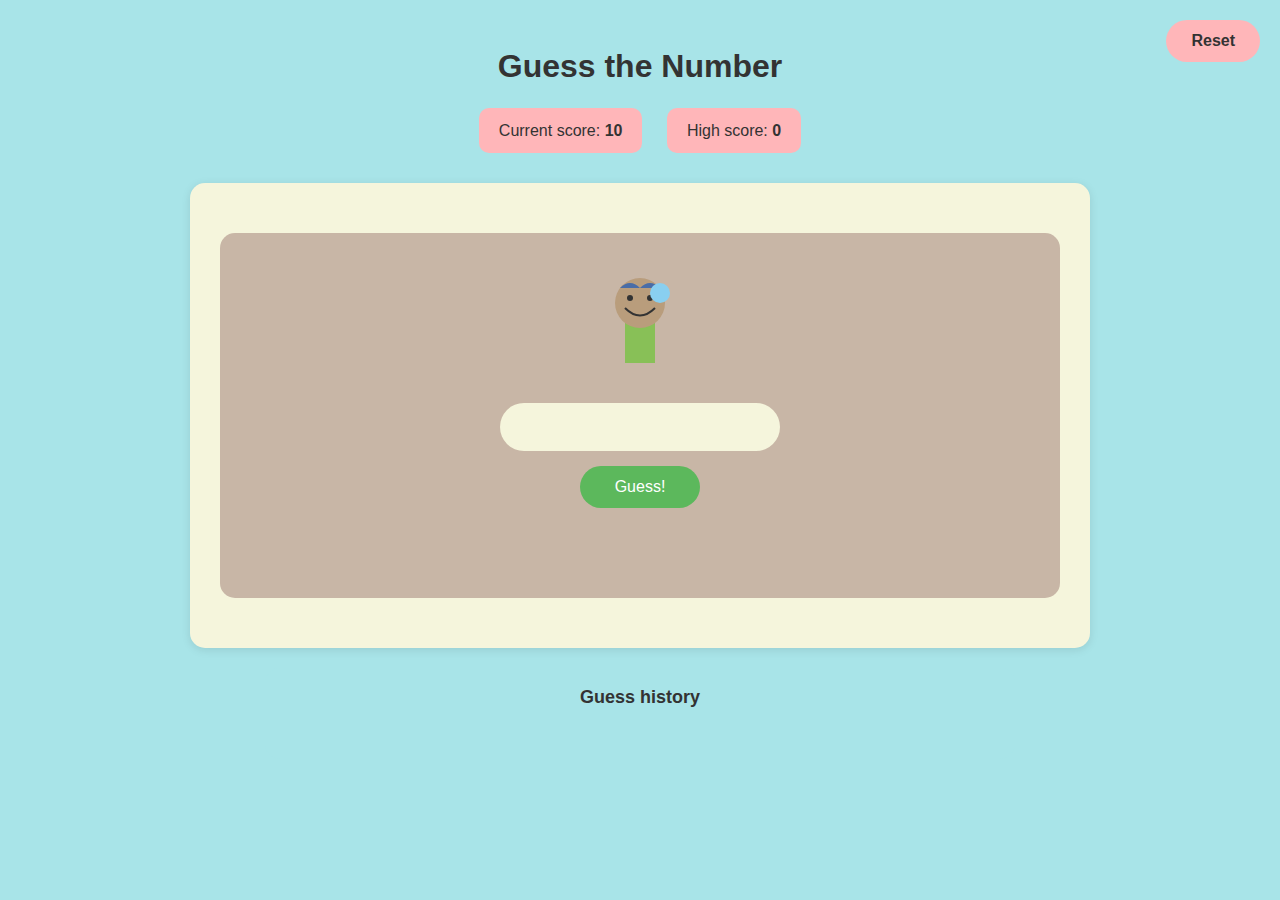
<file: index.html>
<!DOCTYPE html>
<html lang="en">
<head>
    <meta charset="UTF-8">
    <meta name="viewport" content="width=device-width, initial-scale=1.0">
    <title>Guess the Number</title>
    <link rel="stylesheet" href="style.css">
</head>
<body>
    <h1>Guess the Number</h1>
    <div class="score-display">
        <p>Current score: <span class="score">10</span></p>
        <p>High score: <span class="high-score">0</span></p>
    </div>
    <button id="reset" class="restart">Reset</button>
    <div id="main-screen">
        <div class="play">
            <form>
                <label for="guess">Guess a number from 1 to 100</label>
                <!-- <input id="guess" name="guess" type="number" min="1" max="100" step="1" required> -->
                <input id="guess" name="guess" type="text">
                <button id="submit-guess" type="submit">Guess!</button>
            </form>
            <p id="guess-message"></p>
        </div>
        <div class="win" hidden>
            <p class="emoji">&#128516;</p>
            <h2>You win!</h2>
            <p>Your guess was correct. <span class="secret-number"></span> is my secret number.</p>
            <p>Your score: <span class="score"></span></p>
            <p>Best: <span class="high-score"></span></p>
            <button class="restart">Play again</button>
        </div>
        <div class="lose" hidden>
            <p class="emoji">&#128557;</p>
            <h2>Game over!</h2>
            <p>Don't give up. You can win next time.</p>
            <p>My secret number was <span class="secret-number"></span>.</p>
            <button class="restart">Try again</button>
        </div>
    </div>
    <figure id="guess-history">
        <figcaption>Guess history</figcaption>
        <ul id="guess-history-list"></ul>
    </figure>

    <script src="script.js"></script>
</body>
</html>
</file>
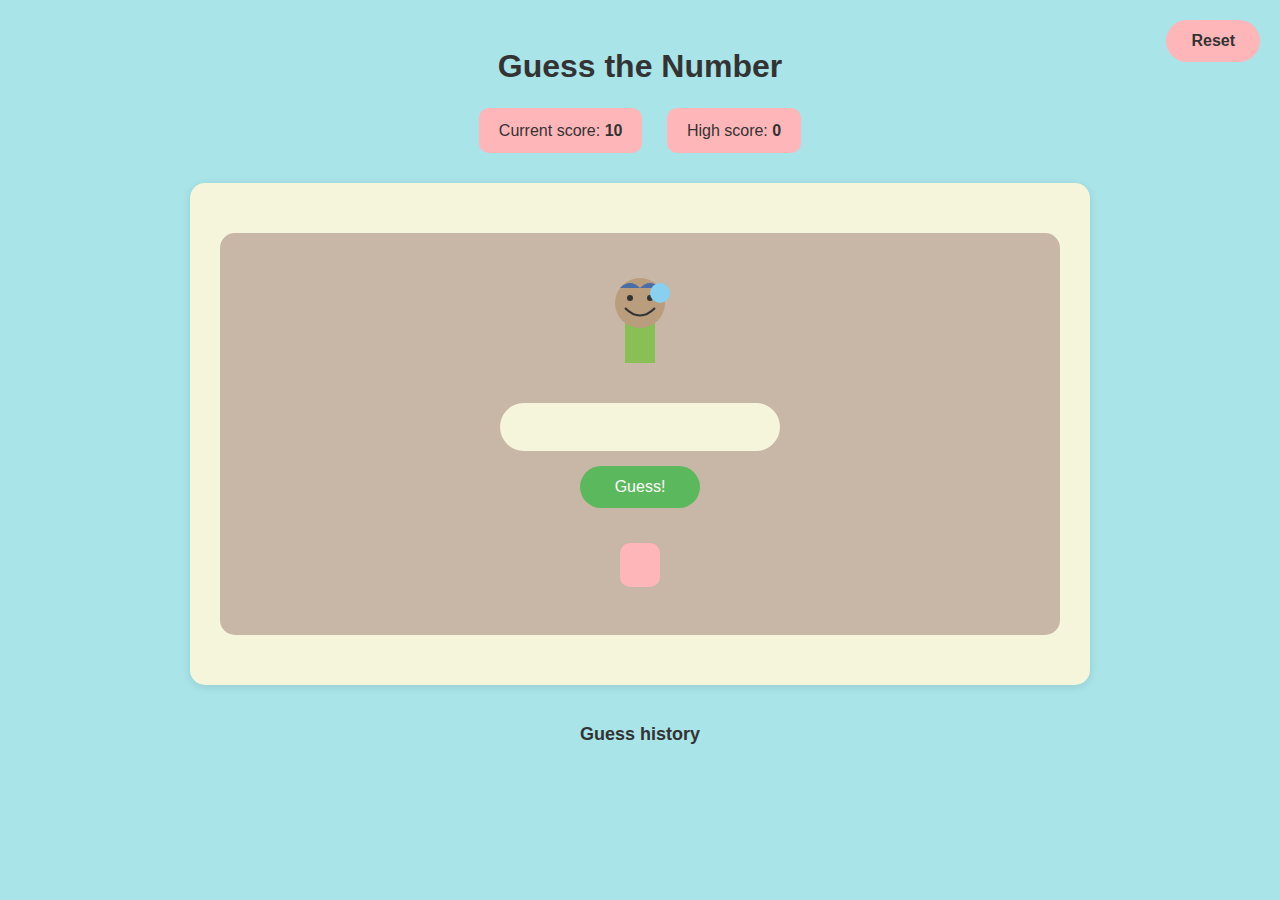
<file: Project_3_M&Y/index.html>
<!DOCTYPE html>
<html lang="en">
<head>
    <meta charset="UTF-8">
    <meta name="viewport" content="width=device-width, initial-scale=1.0">
    <title>Guess the Number</title>
    <link rel="stylesheet" href="style.css">
</head>
<body>
    <h1>Guess the Number</h1>
    <div>
        <p>Current score: <span class="score">10</span></p>
        <p>High score: <span class="high-score">0</span></p>
    </div>
    <button id="reset" class="restart">Reset</button>
    <div id="main-screen">
        <div class="play">
            <form>
                <label for="guess">Guess a number from 1 to 100</label>
                <input id="guess" name="guess" type="number" min="1" max="100" step="1" required>
                <button id="submit-guess" type="submit">Guess!</button>
            </form>
            <p id="guess-message"></p>
        </div>
        <div class="win" hidden>
             <h2>You win!</h2>
            <p>Your guess was correct. <span class="secret-number"></span> is my secret number.</p>
            <p>Your score: <span class="score"></span></p>
            <p>Best: <span class="high-score"></span></p>
            <button class="restart">Play again</button>
        </div>
        <div class="lose" hidden>
            <h2>Game over!</h2>
            <p>Don't give up. You can win next time.</p>
            <p>My secret number was <span class="secret-number"></span>.</p>
            <button class="restart">Try again</button>
        </div>
    </div>
    <figure id="guess-history">
        <figcaption>Guess history</figcaption>
        <ul id="guess-history-list"></ul>
    </figure>

    <script src="script.js"></script>
</body>
</html>
</file>
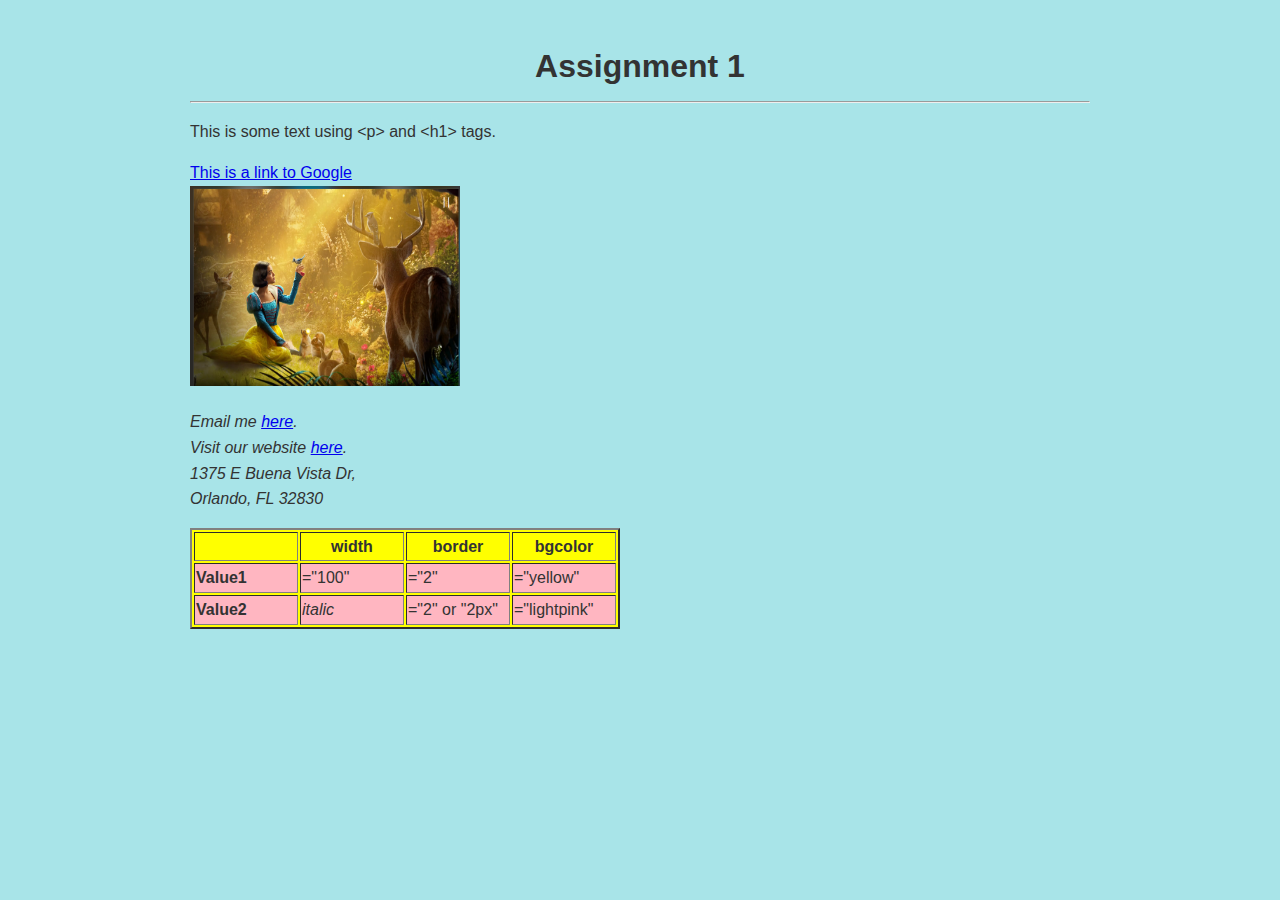
<file: index0.html>
<!DOCTYPE html>
<html>
<head>
    <meta charset="UTF-8">
    <meta http-equiv="X-UA-Compatible">
    <meta name="viewport" content ="width=device-width, initial scale=1.0">
    <link rel="stylesheet" href="style.css">
                             
    <title> Assignment 1</title>
</head>  
<body>
    <h1 style="text-align: center;">Assignment 1</h1>
    <hr>
    <div>
        <p>This is some text using &lt;p&gt; and &lt;h1&gt; tags. </p>
    </div>

    <div>
        <a href="https://www.google.com">This is a link to Google</a>
        <br>
        <img src="SnowWhite.png" alt="disney" width= 270 height= 200>
    </div>
    <div>
        <p><i>Email me <a href="mailto:hello@email.com">here</a>. <br>
        Visit our website <a href="https://www.disney.com/">here</a>.<br>
         1375 E Buena Vista Dr, <br>
       Orlando, FL 32830
        </i></p> 
    </div>
    <div>
        <table bgcolor="yellow" border="2">
        <tr>
            <th style="width: 100px"></th>
            <th style="width: 100px">width</th>
            <th style="width: 100px">border</th>
            <th style="width: 100px">bgcolor</th>
        </tr>
        <tr bgcolor="lightpink" >
            <td style="width: 100px"><b>Value1</b></td>
            <td style="width: 100px">="100"</td>
            <td style="width: 100px">="2"</td>
            <td style="width: 100px">="yellow"</td>
        </tr>
        <tr bgcolor="lightpink" >
            <td style="width: 100px"><b>Value2</b></td>
            <td style="width: 100px"><i> italic</i></td>
            <td style="width: 100px">="2" or "2px"</td>
            <td style="width: 100px">="lightpink"</td>
        </tr>
        </table>
    </div>

       

</body>

</html>
</file>
<file: style.css>
/* General styling */
body {
  font-family: 'Segoe UI', Tahoma, Geneva, Verdana, sans-serif;
  max-width: 900px;
  margin: 0 auto;
  padding: 20px;
  background-color: #a8e4e8; /* Light blue background */
  color: #333;
  line-height: 1.6;
}

h1 {
  text-align: center;
  color: #333;
  margin-bottom: 5px;
  font-size: 32px;
}

/* Main container */
#main-screen {
  background-color: #f5f5dc; /* Cream/beige color */
  padding: 30px;
  border-radius: 15px;
  box-shadow: 0 2px 10px rgba(0, 0, 0, 0.1);
  margin: 20px auto;
  text-align: center;
}

/* Header section */
h1 + div {
  text-align: center;
  margin-bottom: 20px;
}

/* Score display */
.score-display > p {
  display: inline-block;
  margin: 0 20px 10px 0;
}

.score, .high-score {
  font-weight: bold;
}

/* Score box */
.score-display>p {
  background-color: #ffb6b9; /* Pink color */
  padding: 10px 20px;
  border-radius: 10px;
  display: inline-block;
  margin: 10px;
}

/* Play area */
.play {
  background-color: #c8b6a6; /* Tan/brown background */
  padding: 30px;
  border-radius: 15px;
  margin: 20px 0;
  position: relative;
  text-align: center;
}

/* Add cartoon character */
.play::before {
  content: "";
  display: block;
  width: 100px;
  height: 120px;
  margin: 0 auto 20px;
  background-image: url("data:image/svg+xml,%3Csvg xmlns='http://www.w3.org/2000/svg' viewBox='0 0 100 120'%3E%3Crect x='35' y='60' width='30' height='40' fill='%2388c057'/%3E%3Ccircle cx='50' cy='40' r='25' fill='%23b99d7c'/%3E%3Cpath d='M35 45 Q 50 60 65 45' fill='none' stroke='%23333' stroke-width='2'/%3E%3Ccircle cx='40' cy='35' r='3' fill='%23333'/%3E%3Ccircle cx='60' cy='35' r='3' fill='%23333'/%3E%3Cpath d='M30 25 Q 40 15 50 25 Q 60 15 70 25' fill='%234a6da7'/%3E%3Ccircle cx='70' cy='30' r='10' fill='%2389cff0'%3E%3Ctext x='70' y='33' font-size='12' text-anchor='middle' fill='%23333'%3E%3F%3C/text%3E%3C/circle%3E%3C/svg%3E");
  background-repeat: no-repeat;
  background-position: center;
}

/* Form styling */
form {
  display: flex;
  flex-direction: column;
  align-items: center;
  gap: 15px;
  margin-bottom: 20px;
}

label {
  font-weight: bold;
  display: none; /* Hide the label as it's not in the screenshot */
}

input {
  padding: 15px;
  border: none;
  border-radius: 30px;
  font-size: 16px;
  width: 250px;
  text-align: center;
  background-color: #f5f5dc;
}

input:focus {
  outline: none;
  box-shadow: 0 0 5px rgba(0, 0, 0, 0.2);
}

/* Button styling */
button {
  padding: 12px 25px;
  border: none;
  border-radius: 25px;
  cursor: pointer;
  font-size: 16px;
  transition: background-color 0.3s;
}

button#submit-guess {
  background-color: #5cb85c; /* Green button */
  color: white;
  width: 120px;
}

button#submit-guess:hover {
  background-color: #4cae4c;
}

button#reset {
  background-color: #ffb6b9; /* Pink reset button */
  color: #333;
  position: absolute;
  right: 20px;
  top: 20px;
  font-weight: bold;
}

button#reset:hover {
  background-color: #ff9a9e;
}

button.restart {
  background-color: #5cb85c;
  color: white;
}

button.restart:hover {
  background-color: #4cae4c;
}

/* Message display */
#guess-message {
  font-weight: bold;
  min-height: 24px;
  color: white;
  margin-top: 15px;
}

/* Guess history */
#guess-history {
  background-color: #a8e4e8; /* Light blue */
  padding: 15px;
  border-radius: 15px;
  margin: 20px auto;
  width: 80%;
  text-align: center;
}

#guess-history figcaption {
  font-weight: bold;
  font-size: 18px;
  color: #333;
  margin-bottom: 10px;
}

#guess-history-list {
  list-style: none;
  padding: 0;
  display: flex;
  flex-wrap: wrap;
  gap: 10px;
  justify-content: center;
}

#guess-history-list li {
  background-color: #ffb6b9; /* Pink history items */
  color: #333;
  padding: 5px 10px;
  border-radius: 15px;
  font-weight: bold;
}

/* Win/Lose screens */
.win, .lose {
  text-align: center;
  padding: 20px;
}

.win h2 {
  color: #5cb85c;
}

.lose h2 {
  color: #d9534f;
}

.emoji {
  font-size: 6rem;
  margin: 0;
}

/* Media queries for responsiveness */
@media screen and (max-width: 500px) {
  #main-screen {
    padding: 15px;
  }
  
  input {
    width: 80%;
  }

  button#reset {
    position: static;
    display: block;
    margin: auto;
  }
}

.shake {
  animation: shake 0.2s;
}

@keyframes shake {
  0% {
    transform: translateX(-5%);
  }
  33% {
    transform: translateX(5%);
  }
  67% {
    transform: translateX(-2.5%);
  }
  100% {
    transform: translateX(0);
  }
}
</file>
<file: Project_3_M&Y/style.css>
/* General styling */
body {
    font-family: 'Segoe UI', Tahoma, Geneva, Verdana, sans-serif;
    max-width: 900px;
    margin: 0 auto;
    padding: 20px;
    background-color: #a8e4e8; /* Light blue background */
    color: #333;
    line-height: 1.6;
  }
  
  h1 {
    text-align: center;
    color: #333;
    margin-bottom: 5px;
    font-size: 32px;
  }
  
  /* Main container */
  #main-screen {
    background-color: #f5f5dc; /* Cream/beige color */
    padding: 30px;
    border-radius: 15px;
    box-shadow: 0 2px 10px rgba(0, 0, 0, 0.1);
    margin: 20px auto;
    text-align: center;
  }
  
  /* Header section */
  h1 + div {
    text-align: center;
    margin-bottom: 20px;
  }
  
  /* Score display */
  div > p {
    display: inline-block;
    margin: 0 20px 10px 0;
  }
  
  .score, .high-score {
    font-weight: bold;
  }
  
  /* Score box */
  div > p:first-child, div > p:nth-child(2) {
    background-color: #ffb6b9; /* Pink color */
    padding: 10px 20px;
    border-radius: 10px;
    display: inline-block;
    margin: 10px;
  }
  
  /* Play area */
  .play {
    background-color: #c8b6a6; /* Tan/brown background */
    padding: 30px;
    border-radius: 15px;
    margin: 20px 0;
    position: relative;
    text-align: center;
  }
  
  /* Add cartoon character */
  .play::before {
    content: "";
    display: block;
    width: 100px;
    height: 120px;
    margin: 0 auto 20px;
    background-image: url("data:image/svg+xml,%3Csvg xmlns='http://www.w3.org/2000/svg' viewBox='0 0 100 120'%3E%3Crect x='35' y='60' width='30' height='40' fill='%2388c057'/%3E%3Ccircle cx='50' cy='40' r='25' fill='%23b99d7c'/%3E%3Cpath d='M35 45 Q 50 60 65 45' fill='none' stroke='%23333' stroke-width='2'/%3E%3Ccircle cx='40' cy='35' r='3' fill='%23333'/%3E%3Ccircle cx='60' cy='35' r='3' fill='%23333'/%3E%3Cpath d='M30 25 Q 40 15 50 25 Q 60 15 70 25' fill='%234a6da7'/%3E%3Ccircle cx='70' cy='30' r='10' fill='%2389cff0'%3E%3Ctext x='70' y='33' font-size='12' text-anchor='middle' fill='%23333'%3E%3F%3C/text%3E%3C/circle%3E%3C/svg%3E");
    background-repeat: no-repeat;
    background-position: center;
  }
  
  /* Form styling */
  form {
    display: flex;
    flex-direction: column;
    align-items: center;
    gap: 15px;
    margin-bottom: 20px;
  }
  
  label {
    font-weight: bold;
    display: none; /* Hide the label as it's not in the screenshot */
  }
  
  input {
    padding: 15px;
    border: none;
    border-radius: 30px;
    font-size: 16px;
    width: 250px;
    text-align: center;
    background-color: #f5f5dc;
  }
  
  input:focus {
    outline: none;
    box-shadow: 0 0 5px rgba(0, 0, 0, 0.2);
  }
  
  /* Button styling */
  button {
    padding: 12px 25px;
    border: none;
    border-radius: 25px;
    cursor: pointer;
    font-size: 16px;
    transition: background-color 0.3s;
  }
  
  button#submit-guess {
    background-color: #5cb85c; /* Green button */
    color: white;
    width: 120px;
  }
  
  button#submit-guess:hover {
    background-color: #4cae4c;
  }
  
  button#reset {
    background-color: #ffb6b9; /* Pink reset button */
    color: #333;
    position: absolute;
    right: 20px;
    top: 20px;
    font-weight: bold;
  }
  
  button#reset:hover {
    background-color: #ff9a9e;
  }
  
  button.restart {
    background-color: #5cb85c;
    color: white;
  }
  
  button.restart:hover {
    background-color: #4cae4c;
  }
  
  /* Message display */
  #guess-message {
    font-weight: bold;
    min-height: 24px;
    color: white;
    margin-top: 15px;
  }
  
  /* Guess history */
  #guess-history {
    background-color: #a8e4e8; /* Light blue */
    padding: 15px;
    border-radius: 15px;
    margin: 20px auto;
    width: 80%;
    text-align: center;
  }
  
  #guess-history figcaption {
    font-weight: bold;
    font-size: 18px;
    color: #333;
    margin-bottom: 10px;
  }
  
  #guess-history-list {
    list-style: none;
    padding: 0;
    display: flex;
    flex-wrap: wrap;
    gap: 10px;
    justify-content: center;
  }
  
  #guess-history-list li {
    background-color: #ffb6b9; /* Pink history items */
    color: #333;
    padding: 5px 10px;
    border-radius: 15px;
    font-weight: bold;
  }
  
  /* Win/Lose screens */
  .win, .lose {
    text-align: center;
    padding: 20px;
  }
  
  .win h2 {
    color: #5cb85c;
  }
  
  .lose h2 {
    color: #d9534f;
  }
  
  /* Media queries for responsiveness */
  @media (max-width: 768px) {
    #main-screen {
      padding: 15px;
    }
    
    input {
      width: 80%;
    }
  }
</file>
